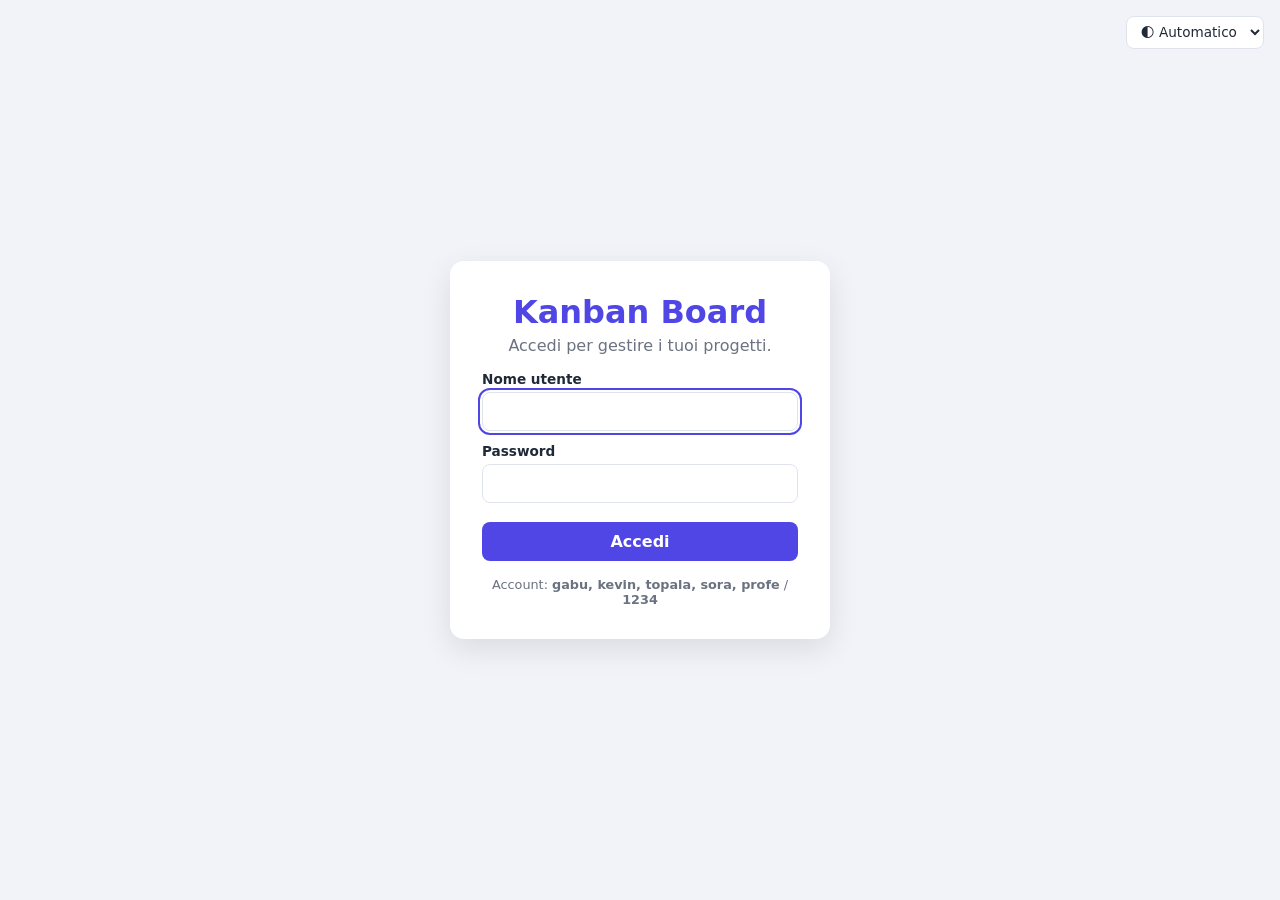
<file: prova1/html/index.html>
<!DOCTYPE html>
<html lang="it">
<head>
  <meta charset="UTF-8">
  <meta name="viewport" content="width=device-width, initial-scale=1">
  <title>Kanban Board</title>
  <link rel="stylesheet" href="../css/style.css">
  <script src="../js/storage.js" defer></script>
  <script src="../js/script.js" defer></script>
  <script src="../js/tema.js"></script>
</head>
<body>

  <header class="topbar">
    <h1>Kanban Board</h1>
    <div class="utente">
      <span><strong id="utente-corrente"></strong></span>
      <button type="button" id="btn-logout" class="btn btn-secondario">Esci</button>
    </div>
  </header>

  <main class="contenitore">
    <section class="toolbar" aria-label="Filtri e azioni">
      <form id="form-filtri" class="filtri">
        <label>Priorità
          <select id="filtro-priorita" name="filtro-priorita">
            <option value="tutte" selected>Tutte</option>
            <option value="bassa">Bassa</option>
            <option value="media">Media</option>
            <option value="alta">Alta</option>
          </select>
        </label>

        <label>Assegnatario
          <input type="search" id="filtro-assegnatario" name="filtro-assegnatario" placeholder="Tutti" autocomplete="off">
        </label>

        <button type="reset" id="btn-reset-filtri" class="btn btn-secondario">Azzera filtri</button>
      </form>

      <button type="button" id="btn-nuova" class="btn btn-primario">+ Nuova attività</button>
    </section>

    <section id="board" class="board" aria-label="Board">

      <section class="colonna-box" data-stato="da-fare">
        <h2>Da fare <span class="contatore" id="conteggio-da-fare">0</span></h2>
        <div class="colonna" id="colonna-da-fare"></div>
        <button type="button" class="btn-aggiungi" data-stato="da-fare">+ Aggiungi attività</button>
      </section>

      <section class="colonna-box" data-stato="in-corso">
        <h2>In corso <span class="contatore" id="conteggio-in-corso">0</span></h2>
        <div class="colonna" id="colonna-in-corso"></div>
        <button type="button" class="btn-aggiungi" data-stato="in-corso">+ Aggiungi attività</button>
      </section>

      <section class="colonna-box" data-stato="completato">
        <h2>Completato <span class="contatore" id="conteggio-completato">0</span></h2>
        <div class="colonna" id="colonna-completato"></div>
        <button type="button" class="btn-aggiungi" data-stato="completato">+ Aggiungi attività</button>
      </section>

    </section>
  </main>

  <dialog id="dialog-attivita">
    <form id="form-attivita" novalidate>
      <h2 id="dialog-titolo">Nuova attività</h2>

      <input type="hidden" id="att-id" name="id">

      <label for="att-titolo">Titolo *</label>
      <input type="text" id="att-titolo" name="titolo" required maxlength="100" autocomplete="off">

      <label for="att-descrizione">Descrizione</label>
      <textarea id="att-descrizione" name="descrizione" rows="3" maxlength="500"></textarea>

      <div class="riga">
        <div>
          <label for="att-priorita">Priorità</label>
          <select id="att-priorita" name="priorita">
            <option value="bassa">Bassa</option>
            <option value="media" selected>Media</option>
            <option value="alta">Alta</option>
          </select>
        </div>

        <div>
          <label for="att-stato">Stato</label>
          <select id="att-stato" name="stato">
            <option value="da-fare" selected>Da fare</option>
            <option value="in-corso">In corso</option>
            <option value="completato">Completato</option>
          </select>
        </div>
      </div>

      <label for="att-assegnatario">Assegnatario</label>
      <input type="text" id="att-assegnatario" name="assegnatario" maxlength="50" autocomplete="off">

      <p id="errore-titolo" class="errore" role="alert" hidden>Il titolo è obbligatorio.</p>

      <div class="azioni-form">
        <button type="button" id="btn-annulla" class="btn btn-secondario">Annulla</button>
        <button type="submit" id="btn-salva" class="btn btn-primario">Salva</button>
      </div>
    </form>
  </dialog>

  <template id="template-attivita">
    <article class="scheda" data-id="">
      <h3 class="scheda-titolo"></h3>
      <p class="scheda-descrizione"></p>
      <div class="meta">
        <span class="badge scheda-priorita"></span>
        <span class="scheda-assegnatario"></span>
      </div>
      <div class="azioni">
        <button type="button" class="btn-icona btn-indietro" title="Sposta indietro" aria-label="Sposta indietro">&larr;</button>
        <button type="button" class="btn-icona btn-avanti" title="Sposta avanti" aria-label="Sposta avanti">&rarr;</button>
        <button type="button" class="btn-testo btn-modifica">Modifica</button>
        <button type="button" class="btn-testo btn-elimina">Elimina</button>
      </div>
    </article>
  </template>
</body>
</html>
</file>
<file: prova1/css/style.css>
:root {
  color-scheme: light;
  --sfondo: #f1f3f8; --testo: #1f2937; --tenue: #6b7280; --bordo: #dfe3ee;
  --superficie: #fff; --superficie-2: #f3f4f8; --superficie-hover: #e6e9f2;
  --campo: #fff; --colonna: #e7eaf3; --traccia: #e3e6f0; --tratteggio: #c9cfde; --drop: #d8dcef;
  --primario: #4f46e5; --primario-scuro: #4338ca; --titolo: #4f46e5; --errore: #dc2626;
  --ombra: rgba(15, 23, 42, .1); --ombra-forte: rgba(15, 23, 42, .3); --velo: rgba(15, 23, 42, .5);
  --da-fare: #f59e0b; --in-corso: #3b82f6; --completato: #10b981;
  --alta: #ef4444; --media: #f59e0b; --bassa: #10b981;
}

:root[data-tema="scuro"] {
  color-scheme: dark;
  --sfondo: #0f1220; --testo: #e5e7eb; --tenue: #9ca3af; --bordo: #2a2f45;
  --superficie: #1a1d2e; --superficie-2: #242843; --superficie-hover: #2e3354;
  --campo: #12152a; --colonna: #151828; --traccia: #2a2f45; --tratteggio: #3a4060; --drop: #1f2440;
  --primario: #6366f1; --primario-scuro: #4f46e5; --titolo: #a5b4fc; --errore: #f87171;
  --ombra: rgba(0, 0, 0, .45); --ombra-forte: rgba(0, 0, 0, .7); --velo: rgba(0, 0, 0, .65);
}

* { box-sizing: border-box; }
[hidden] { display: none !important; }
body { margin: 0; font-family: system-ui, -apple-system, "Segoe UI", Roboto, sans-serif; background: var(--sfondo); color: var(--testo); }
label { display: block; font-size: .85rem; font-weight: 600; margin: .8rem 0 .3rem; }
input, select, textarea { width: 100%; padding: .55rem .7rem; font: inherit; color: var(--testo); background: var(--campo); border: 1px solid var(--bordo); border-radius: 8px; }
input::placeholder, textarea::placeholder { color: var(--tenue); }
input:focus, select:focus, textarea:focus, button:focus-visible, a:focus-visible { outline: 2px solid var(--primario); outline-offset: 2px; }
.errore { color: var(--errore); font-size: .85rem; margin: .6rem 0 0; }

.selettore-tema { width: auto; padding: .4rem .6rem; font-size: .85rem; cursor: pointer; }
.selettore-fisso { position: fixed; top: 1rem; right: 1rem; z-index: 20; }

.btn { display: inline-block; padding: .55rem 1rem; font: inherit; font-weight: 600; text-decoration: none; border: 1px solid transparent; border-radius: 8px; cursor: pointer; }
.btn-primario { background: var(--primario); color: #fff; }
.btn-primario:hover { background: var(--primario-scuro); }
.btn-secondario { background: var(--superficie); color: var(--testo); border-color: var(--bordo); }
.btn-secondario:hover { background: var(--superficie-2); }
.btn-icona, .btn-testo { font: inherit; font-size: .8rem; padding: .3rem .6rem; color: var(--testo); background: var(--superficie-2); border: 1px solid var(--bordo); border-radius: 6px; cursor: pointer; }
.btn-icona:hover:not(:disabled), .btn-testo:hover { background: var(--superficie-hover); }
.btn-icona:disabled { opacity: .35; cursor: not-allowed; }
.btn-elimina { color: var(--errore); }

.topbar { display: flex; align-items: center; justify-content: space-between; gap: 1rem; padding: .8rem 1.5rem; background: var(--superficie); border-bottom: 1px solid var(--bordo); }
.topbar-fissa { position: sticky; top: 0; z-index: 10; }
.topbar h1 { margin: 0; font-size: 1.2rem; color: var(--titolo); overflow-wrap: anywhere; }
.utente { display: flex; align-items: center; gap: .8rem; }
.contenitore { max-width: 1200px; margin: 0 auto; padding: 1.5rem; }

.barra { height: 12px; background: var(--traccia); border-radius: 999px; overflow: hidden; }
.barra-riempita { width: 0; height: 100%; background: var(--completato); border-radius: 999px; transition: width .35s ease; }
.progetto-info { margin: .5rem 0 0; font-size: .85rem; color: var(--tenue); }

.nuovo-progetto { display: flex; gap: .8rem; margin-bottom: 1.5rem; }
.elenco-progetti { display: grid; grid-template-columns: repeat(auto-fill, minmax(260px, 1fr)); gap: 1rem; }
.progetto { padding: 1.1rem; background: var(--superficie); border-radius: 12px; box-shadow: 0 1px 3px var(--ombra); }
.progetto-link { color: inherit; text-decoration: none; }
.progetto-titolo { margin: 0 0 .8rem; overflow-wrap: anywhere; }
.progetto .azioni { margin-top: 1rem; }
.vuoto { color: var(--tenue); }

.avanzamento { display: grid; grid-template-columns: 1fr auto; align-items: center; gap: .3rem 1rem; margin-bottom: 1.5rem; }
.avanzamento .barra { grid-column: 1 / -1; }
.avanzamento .progetto-info { margin: 0; }
.board { display: grid; grid-template-columns: repeat(3, minmax(260px, 1fr)); gap: 1rem; overflow-x: auto; padding-bottom: .5rem; }
.colonna-box { display: flex; flex-direction: column; min-height: 60vh; padding: .9rem; background: var(--colonna); border-radius: 12px; border-top: 4px solid var(--colore); transition: background .15s; }
.colonna-box[data-stato="da-fare"] { --colore: var(--da-fare); }
.colonna-box[data-stato="in-corso"] { --colore: var(--in-corso); }
.colonna-box[data-stato="completato"] { --colore: var(--completato); }
.colonna-box.drop-attivo { background: var(--drop); outline: 2px dashed var(--colore); outline-offset: -4px; }
.colonna-box h2 { display: flex; align-items: center; justify-content: space-between; margin: 0 0 .8rem; font-size: 1rem; }
.contatore { min-width: 1.6rem; padding: .1rem .5rem; text-align: center; font-size: .8rem; color: #fff; background: var(--colore); border-radius: 999px; }
.colonna { display: flex; flex-direction: column; gap: .7rem; flex: 1; }
.colonna:empty::before { content: "Trascina qui un'attività"; padding: 1.5rem 0; text-align: center; font-size: .9rem; color: var(--tenue); border: 2px dashed var(--tratteggio); border-radius: 10px; }

.scheda { padding: .8rem .9rem; background: var(--superficie); border-left: 4px solid var(--bordo); border-radius: 10px; box-shadow: 0 1px 3px var(--ombra); cursor: grab; }
.scheda.in-trascinamento { opacity: .4; }
.scheda.priorita-alta { border-left-color: var(--alta); }
.scheda.priorita-media { border-left-color: var(--media); }
.scheda.priorita-bassa { border-left-color: var(--bassa); }
.scheda-titolo { margin: 0 0 .3rem; font-size: 1rem; overflow-wrap: anywhere; }
.scheda-descrizione { margin: 0 0 .6rem; font-size: .88rem; color: var(--tenue); overflow-wrap: anywhere; }
.meta { display: flex; align-items: center; gap: .6rem; margin-bottom: .7rem; font-size: .8rem; color: var(--tenue); }
.badge { padding: .1rem .55rem; font-weight: 700; color: #fff; border-radius: 999px; }
.priorita-alta .badge { background: var(--alta); }
.priorita-media .badge { background: var(--media); }
.priorita-bassa .badge { background: var(--bassa); }
.azioni { display: flex; align-items: center; gap: .4rem; }
.btn-modifica { margin-left: auto; }

dialog { width: min(460px, 92vw); padding: 1.5rem; color: var(--testo); background: var(--superficie); border: none; border-radius: 14px; box-shadow: 0 20px 50px var(--ombra-forte); }
dialog::backdrop { background: var(--velo); }
dialog h2 { margin: 0 0 .5rem; }
dialog textarea { resize: vertical; }
.riga { display: grid; grid-template-columns: 1fr 1fr; gap: .8rem; }
.azioni-form { display: flex; justify-content: flex-end; gap: .6rem; margin-top: 1.2rem; }

.pagina-login { display: grid; place-items: center; min-height: 100vh; padding: 1rem; }
.login-box { width: min(380px, 100%); padding: 2rem; background: var(--superficie); border-radius: 14px; box-shadow: 0 10px 30px var(--ombra); }
.login-box h1 { margin: 0; text-align: center; color: var(--titolo); }
.login-box .btn { width: 100%; margin-top: 1.2rem; }
.sottotitolo { margin: .3rem 0 1rem; text-align: center; color: var(--tenue); }
.nota { margin: 1rem 0 0; text-align: center; font-size: .8rem; color: var(--tenue); }

@media (max-width: 800px) {
  .board { grid-template-columns: 1fr; overflow-x: visible; }
  .colonna-box { min-height: 0; }
  .topbar { flex-wrap: wrap; padding: .8rem 1rem; }
  .topbar h1 { order: 3; flex-basis: 100%; }
  .contenitore { padding: 1rem; }
  .nuovo-progetto { flex-direction: column; }
  .riga { grid-template-columns: 1fr; }
}
</file>
<file: prova1/css/team.css>
.team { margin-bottom: 1.5rem; padding: 1rem 1.1rem; background: var(--superficie); border-radius: 12px; box-shadow: 0 1px 3px var(--ombra); }
.team h2 { margin: 0 0 .7rem; font-size: 1rem; }
.form-team { display: flex; gap: .6rem; }
.elenco-team { display: flex; flex-wrap: wrap; gap: .5rem; margin: .8rem 0 0; padding: 0; list-style: none; }

.membro { display: flex; align-items: center; gap: .4rem; padding: .25rem .4rem .25rem .8rem; font-size: .85rem; background: var(--superficie-2); border: 1px solid var(--bordo); border-radius: 999px; }
.membro-rimuovi { width: 1.4rem; height: 1.4rem; padding: 0; font-size: 1rem; line-height: 1; color: var(--tenue); background: transparent; border: 0; border-radius: 50%; cursor: pointer; }
.membro-rimuovi:hover { color: var(--errore); background: var(--superficie-hover); }

.etichetta { margin: .8rem 0 .3rem; font-size: .85rem; font-weight: 600; }
.tendina { background: var(--campo); border: 1px solid var(--bordo); border-radius: 8px; }
.tendina summary { padding: .55rem .7rem; cursor: pointer; overflow-wrap: anywhere; }
.lista-assegnatari { max-height: 160px; overflow-y: auto; padding: .4rem .7rem .6rem; border-top: 1px solid var(--bordo); font-size: .9rem; color: var(--tenue); }
.opzione-assegnatario { display: flex; align-items: center; gap: .5rem; margin: .35rem 0; font-weight: 400; color: var(--testo); cursor: pointer; }
.opzione-assegnatario input { width: auto; }

@media (max-width: 480px) {
  .form-team { flex-direction: column; }
}
</file>
